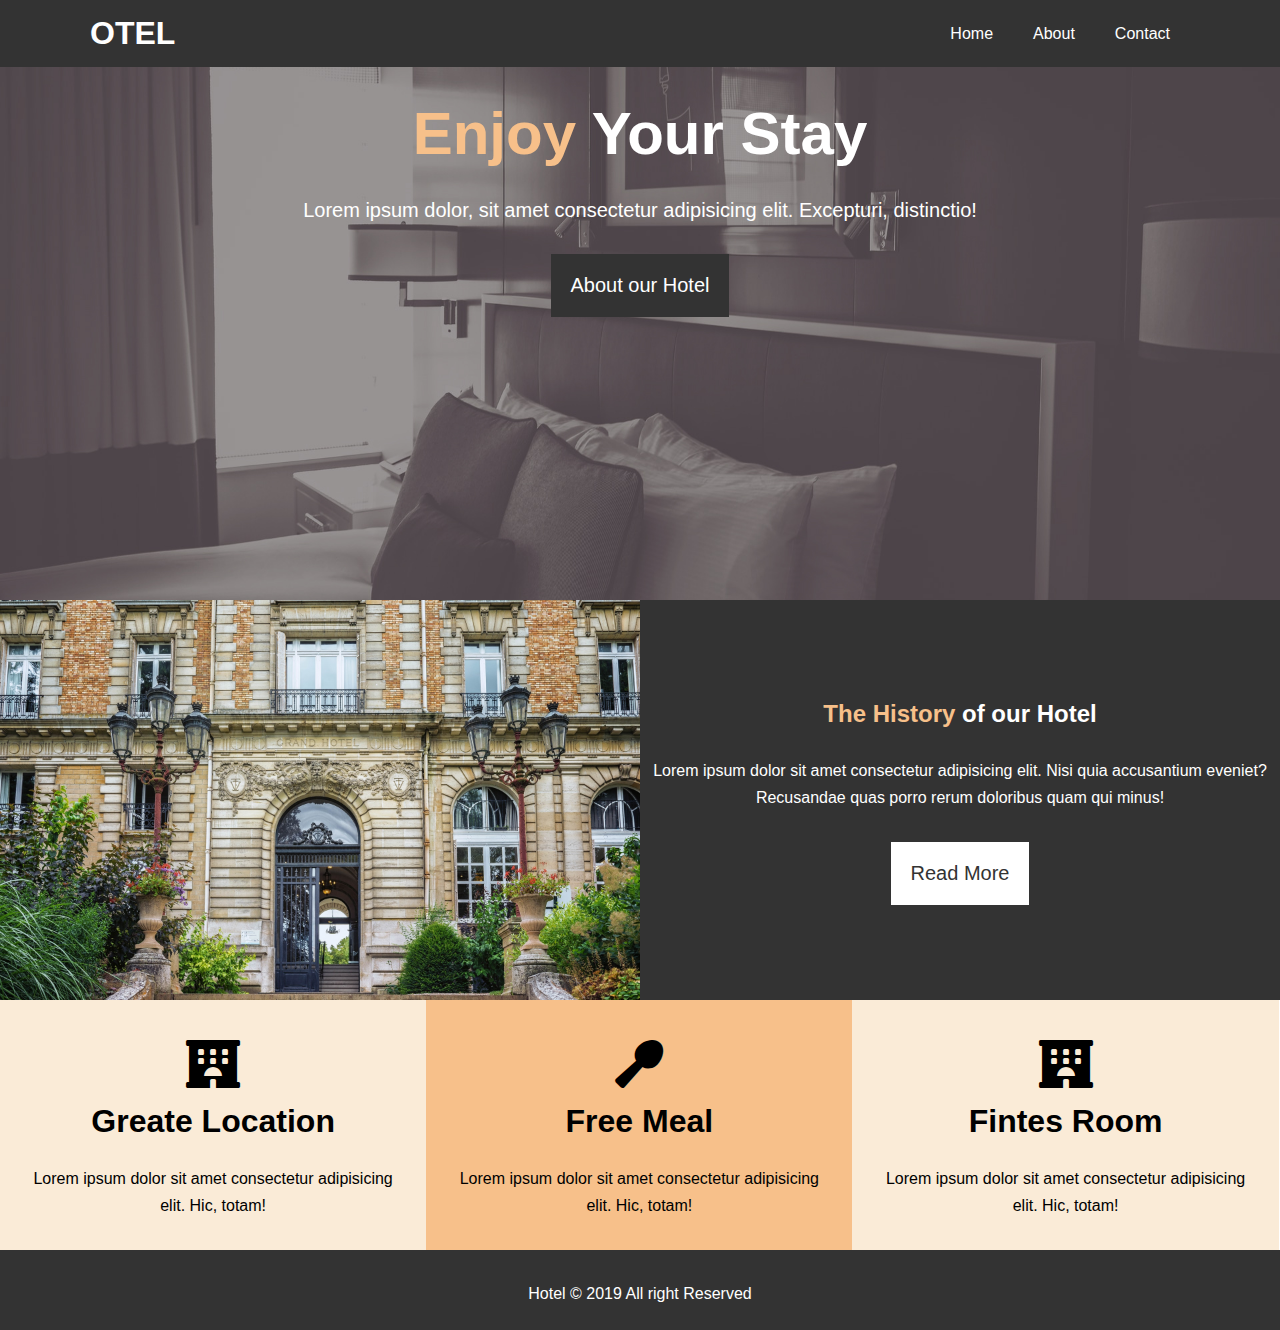
<file: index.html>
<!DOCTYPE html>
<html lang="en">

<head>
    <meta charset="UTF-8">
    <meta name="viewport" content="width=device-width, initial-scale=1.0">
    <meta http-equiv="X-UA-Compatible" content="ie=edge">
    <!-- SEO tagss -->
    <meta name="description" content="first hotel in Riyadh">
    <meta name="keyword" content="hotel, price, riyadh">
    <!-- styling -->
    <link rel="stylesheet" href="https://cdnjs.cloudflare.com/ajax/libs/font-awesome/5.9.0/css/all.css">
    <link rel="stylesheet" href="css\style.css">

    <title>OTEL | Home</title>
</head>

<body>
    <nav id="navbar">
        <div class="container">
            <h1><a href="index.html">OTEL</a></h1>
            <ul>
                <li><a href="index.html">Home</a></li>
                <li><a href="about.html">About</a></li>
                <li><a href="contact.html">Contact</a></li>
            </ul>
        </div>
    </nav>
    <div id="slideshow">
        <div class="container">
            <div class="slideshow-content">
                <h1><SPan class="text-primary">Enjoy</SPan> Your Stay</h1>
                <p>Lorem ipsum dolor, sit amet consectetur adipisicing elit. Excepturi, distinctio!</p>
                <button class="btn"> About our Hotel</button>
            </div>
        </div>
    </div>
    <div id="home">
        <div class="home-img">

        </div>
        <div class="home-content">
            <h2><span class="text-primary">The History</span> of our Hotel</h2>
            <p>Lorem ipsum dolor sit amet consectetur adipisicing elit. Nisi quia accusantium eveniet? Recusandae quas
                porro rerum doloribus quam qui minus!</p>
            <button class="btn btn-light">Read More</button>
        </div>
    </div>
    <div id="features">
        <div class="box light">
            <i class="fas fa-hotel fa-3x"></i>
            <h1>Greate Location</h1>
            <p>Lorem ipsum dolor sit amet consectetur adipisicing elit. Hic, totam!</p>
        </div>
        <div class="box dark">
            <i class="fas fa-utensil-spoon fa-3x"></i>
            <h1>Free Meal</h1>
            <p>Lorem ipsum dolor sit amet consectetur adipisicing elit. Hic, totam!</p>
        </div>
        <div class="box light">
            <i class="fas fa-hotel fa-3x"></i>
            <h1>Fintes Room</h1>
            <p>Lorem ipsum dolor sit amet consectetur adipisicing elit. Hic, totam!</p>
        </div>
    </div>
    <div id="footer">
        <p>Hotel &copy; 2019 All right Reserved</p>
    </div>
</body>

</html>
</file>
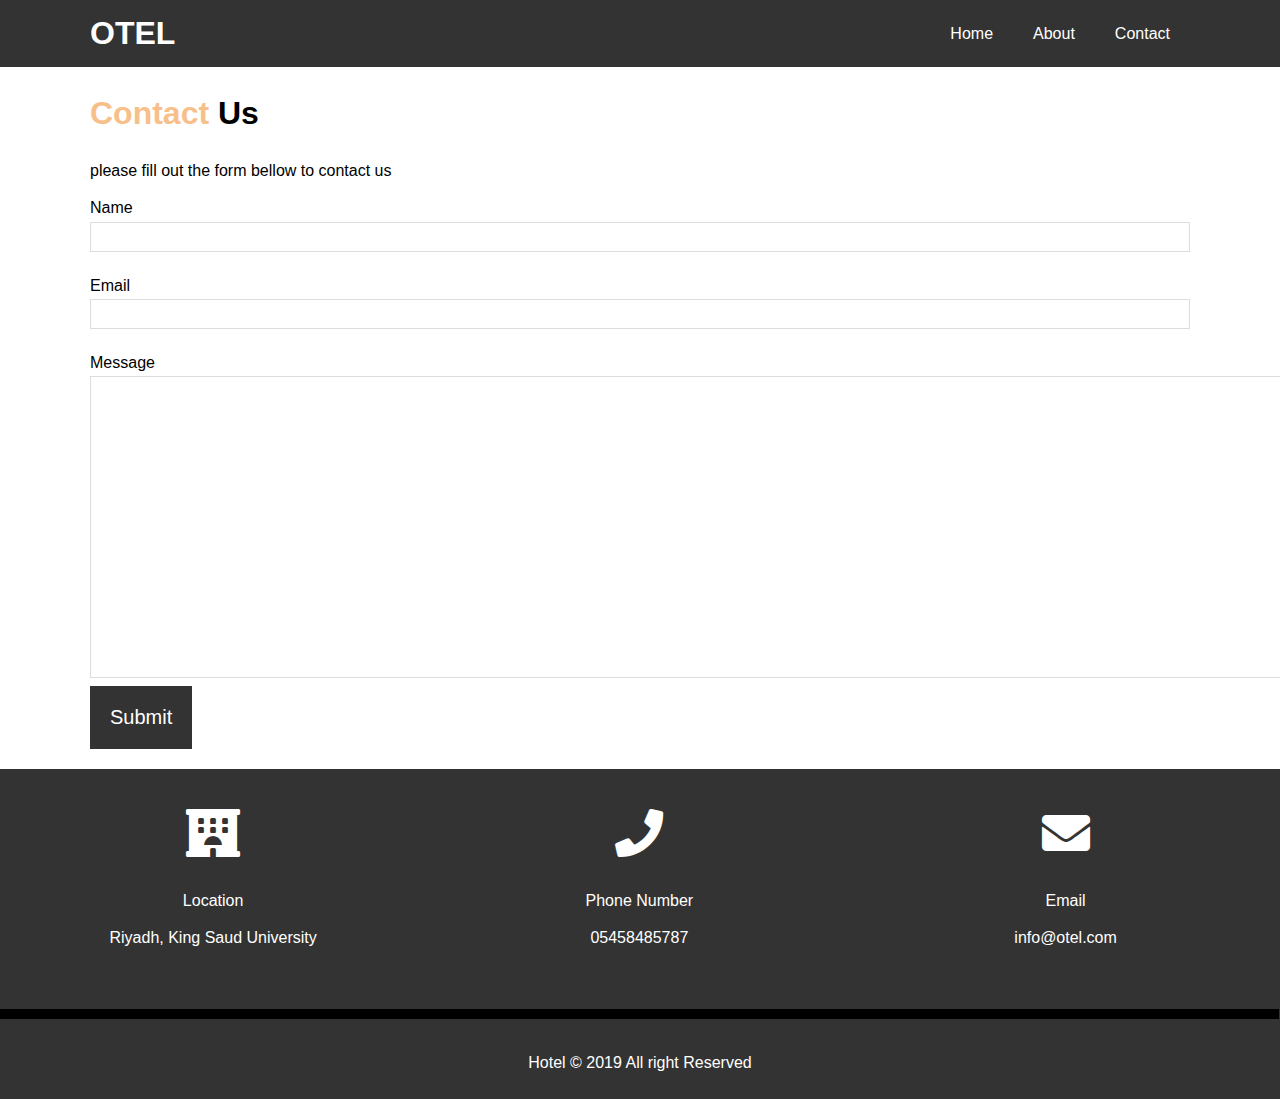
<file: contact.html>
<!DOCTYPE html>
<html lang="en">

<head>
    <meta charset="UTF-8">
    <meta name="viewport" content="width=device-width, initial-scale=1.0">
    <meta http-equiv="X-UA-Compatible" content="ie=edge">
    <link rel="stylesheet" href="https://cdnjs.cloudflare.com/ajax/libs/font-awesome/5.9.0/css/all.css">
    <link rel="stylesheet" href="css\style.css">
    <title>OTEL | Home</title>
</head>

<body>
    <nav id="navbar">
        <div class="container">
            <h1><a href="index.html">OTEL</a></h1>
            <ul>
                <li><a href="index.html">Home</a></li>
                <li><a href="about.html">About</a></li>
                <li><a href="contact.html">Contact</a></li>
            </ul>
        </div>
    </nav>
    <div id="contactus">
        <div class="container">
            <h1><span class="text-primary">Contact</span> Us</h1>
            <p>please fill out the form bellow to contact us</p>
            <form class="form-style">
                <label for="name">Name</label><br>
                <input type="text" name="name" id="name"><br>
                <label for="email" class="l">Email</label><br>
                <input type="text" name="email" id="email"><br>
                <label for="message">Message</label><br>
                <textarea name="message" id="message" cols="155" rows="20"></textarea><br>
                <button class="btn">Submit</button>
            </form>
        </div>
    </div>
    </div>
    <div id="contact-info">
        <div class="box">
            <i class="fas fa-hotel fa-3x"></i>
            <p>Location</p>
            <p>Riyadh, King Saud University</p>
        </div>
        <div class="box">
            <i class="fas fa-phone fa-3x"></i>
            <p>Phone Number</p>
            <p>05458485787</p>
        </div>
        <div class="box">
            <i class="fas fa-envelope fa-3x"></i>
            <p>Email</p>
            <p>info@otel.com</p>
        </div>
    </div>
    <div id="footer">
        <p>Hotel &copy; 2019 All right Reserved</p>
    </div>
</body>

</html>
</file>
